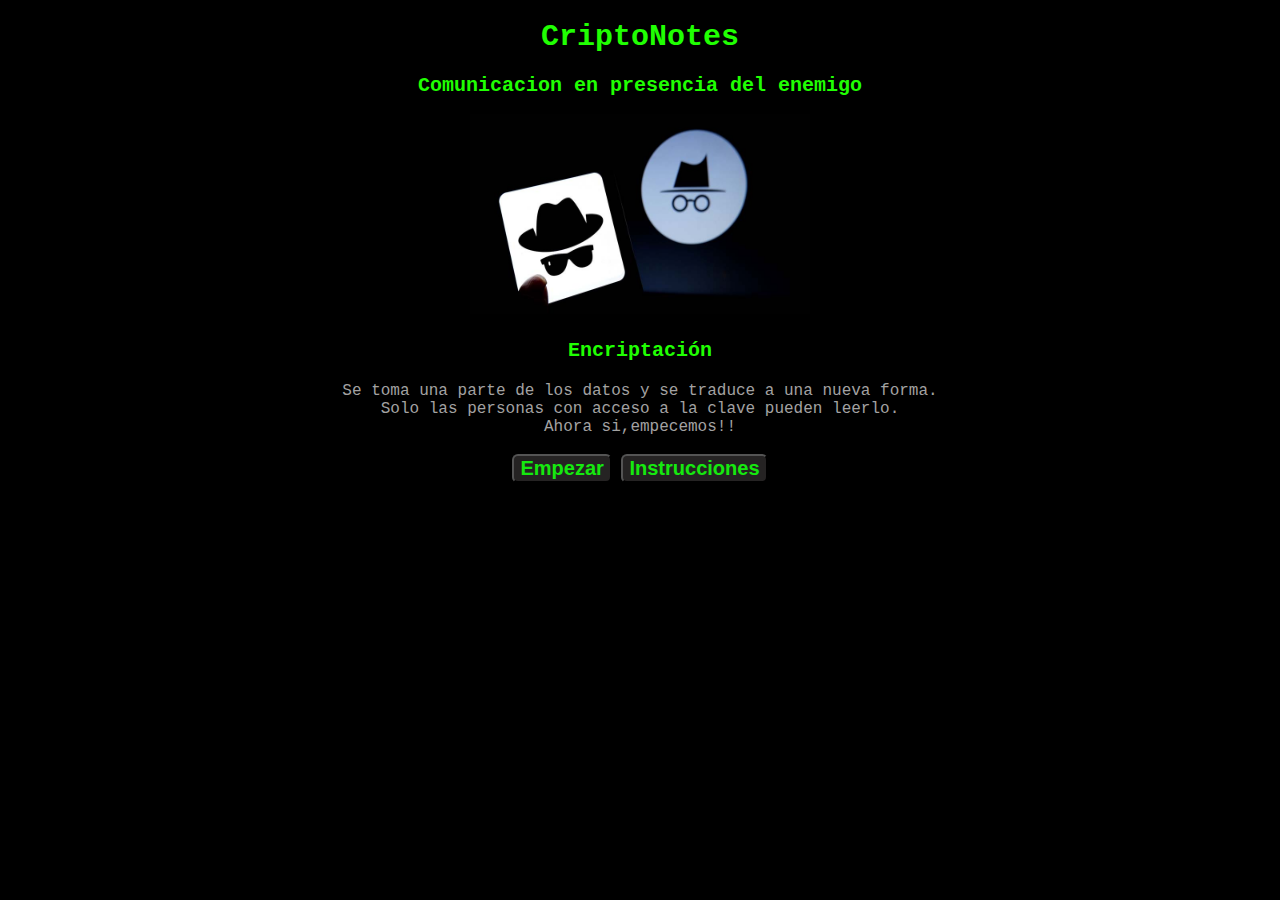
<file: src/index.html>
<!DOCTYPE html>
<html>

<head>
  <meta charset="utf-8">
  <title> caesar Cipher</title>
  <link rel="stylesheet" href="style.css" />
</head>

<body id="pagencripta">
  <h1 id="CriptoNotes">CriptoNotes</h1>
  <div id="inicio">
    <h2 class="titulos">Comunicacion en presencia del enemigo</h2>
  </div>
  <div id="instrucciones">
    <img src="imagenes/incognito2.jpg" width="340" height="200">
    <h3 class="titulos">Encriptación</h3>
    <li> Se toma una parte de los datos y se traduce a una nueva forma.</li>
    <li>Solo las personas con acceso a la clave pueden leerlo.</li>
    <li> Ahora si,empecemos!!  </li><br >
  </div>
  <div id="boton_empezar">
    <button id="empezar" class="bloques  btn">Empezar</button>
    <button type="button" id="pasos" class= "btn">Instrucciones</button>
  </div>
  <div id= "pasosCriptoNotes">
    <p> En el campo de la izquierda ingresa el mensaje que deseas cifrar o descifrar.</p>
    <p>Ingresa tu numero de desplazamiento (Esto es clave para saber como vas a descifrar tu mensaje)</p>
    <p>Selecciona la opcion que deseas.</p>
    <p>Tu mensaje aparecera en el siguente campo.</p>
    <p>Si deseas seguir escribiendo aprieta el boton Clear y empieza denuevo.</p>
   </div>
  <!-- <button id="desencriptar"class="bloques" >Desencriptar</button>-->
  <div id="content" class="bloques">
    <img src="imagenes/anonimo.jpg" width="290" height="150"> <br>
  <div>
    <textarea name="textarea" rows="3" cols="20" id="mensaje" class="contenido" ></textarea>
    <textarea name="textarea" rows="3" cols="20" id="mensaje2" class="contenido"></textarea><br>
  </div>

    <h3 class="botondesplazamiento ">DESPLAZAMIENTO: </h3>
    <div class="botondesplazamiento">
      <p><input type="number" id="desplazamiento" size="5" /></p>
    </div>
    <button type="button" id="cifrar" class="botones">CIFRAR</button>
    <button type="button" id="descifrar" class="botones">DESCIFRAR</button><br><br>
 
    <div><button type="button" id="borrar" class="btn">CLEAR</button></div>
   
    
    <script src="index.js" type="module"></script>
  </div>
  </body>
</html>
</file>
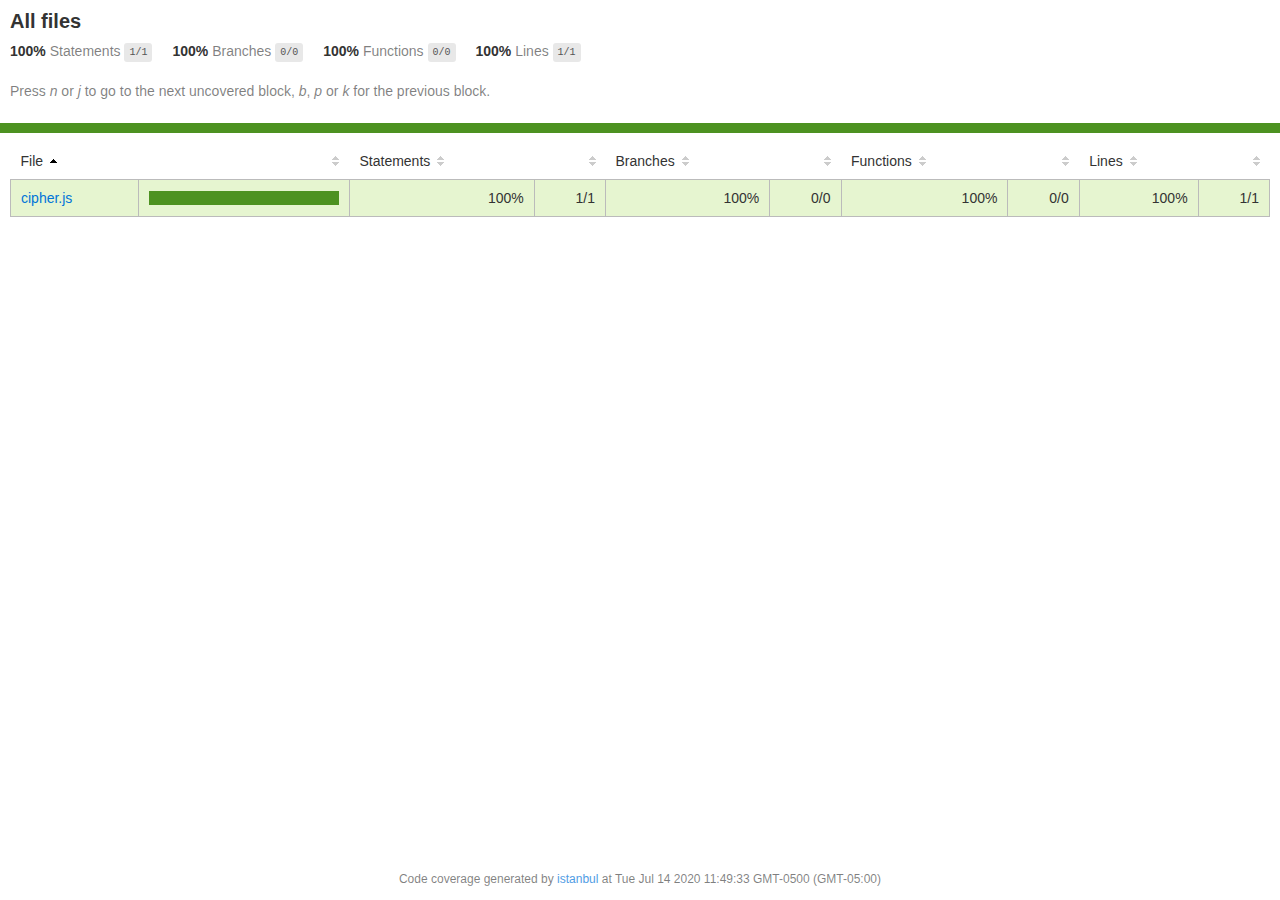
<file: coverage/lcov-report/index.html>
<!doctype html>
<html lang="en">

<head>
    <title>Code coverage report for All files</title>
    <meta charset="utf-8" />
    <link rel="stylesheet" href="prettify.css" />
    <link rel="stylesheet" href="base.css" />
    <meta name="viewport" content="width=device-width, initial-scale=1">
    <style type='text/css'>
        .coverage-summary .sorter {
            background-image: url(sort-arrow-sprite.png);
        }
    </style>
</head>
    
<body>
<div class='wrapper'>
    <div class='pad1'>
        <h1>All files</h1>
        <div class='clearfix'>
            
            <div class='fl pad1y space-right2'>
                <span class="strong">100% </span>
                <span class="quiet">Statements</span>
                <span class='fraction'>1/1</span>
            </div>
        
            
            <div class='fl pad1y space-right2'>
                <span class="strong">100% </span>
                <span class="quiet">Branches</span>
                <span class='fraction'>0/0</span>
            </div>
        
            
            <div class='fl pad1y space-right2'>
                <span class="strong">100% </span>
                <span class="quiet">Functions</span>
                <span class='fraction'>0/0</span>
            </div>
        
            
            <div class='fl pad1y space-right2'>
                <span class="strong">100% </span>
                <span class="quiet">Lines</span>
                <span class='fraction'>1/1</span>
            </div>
        
            
        </div>
        <p class="quiet">
            Press <em>n</em> or <em>j</em> to go to the next uncovered block, <em>b</em>, <em>p</em> or <em>k</em> for the previous block.
        </p>
    </div>
    <div class='status-line high'></div>
    <div class="pad1">
<table class="coverage-summary">
<thead>
<tr>
   <th data-col="file" data-fmt="html" data-html="true" class="file">File</th>
   <th data-col="pic" data-type="number" data-fmt="html" data-html="true" class="pic"></th>
   <th data-col="statements" data-type="number" data-fmt="pct" class="pct">Statements</th>
   <th data-col="statements_raw" data-type="number" data-fmt="html" class="abs"></th>
   <th data-col="branches" data-type="number" data-fmt="pct" class="pct">Branches</th>
   <th data-col="branches_raw" data-type="number" data-fmt="html" class="abs"></th>
   <th data-col="functions" data-type="number" data-fmt="pct" class="pct">Functions</th>
   <th data-col="functions_raw" data-type="number" data-fmt="html" class="abs"></th>
   <th data-col="lines" data-type="number" data-fmt="pct" class="pct">Lines</th>
   <th data-col="lines_raw" data-type="number" data-fmt="html" class="abs"></th>
</tr>
</thead>
<tbody><tr>
	<td class="file high" data-value="cipher.js"><a href="cipher.js.html">cipher.js</a></td>
	<td data-value="100" class="pic high">
	<div class="chart"><div class="cover-fill cover-full" style="width: 100%"></div><div class="cover-empty" style="width: 0%"></div></div>
	</td>
	<td data-value="100" class="pct high">100%</td>
	<td data-value="1" class="abs high">1/1</td>
	<td data-value="100" class="pct high">100%</td>
	<td data-value="0" class="abs high">0/0</td>
	<td data-value="100" class="pct high">100%</td>
	<td data-value="0" class="abs high">0/0</td>
	<td data-value="100" class="pct high">100%</td>
	<td data-value="1" class="abs high">1/1</td>
	</tr>

</tbody>
</table>
</div>
                <div class='push'></div><!-- for sticky footer -->
            </div><!-- /wrapper -->
            <div class='footer quiet pad2 space-top1 center small'>
                Code coverage generated by
                <a href="https://istanbul.js.org/" target="_blank">istanbul</a>
                at Tue Jul 14 2020 11:49:33 GMT-0500 (GMT-05:00)
            </div>
        </div>
        <script src="prettify.js"></script>
        <script>
            window.onload = function () {
                prettyPrint();
            };
        </script>
        <script src="sorter.js"></script>
        <script src="block-navigation.js"></script>
    </body>
</html>
</file>
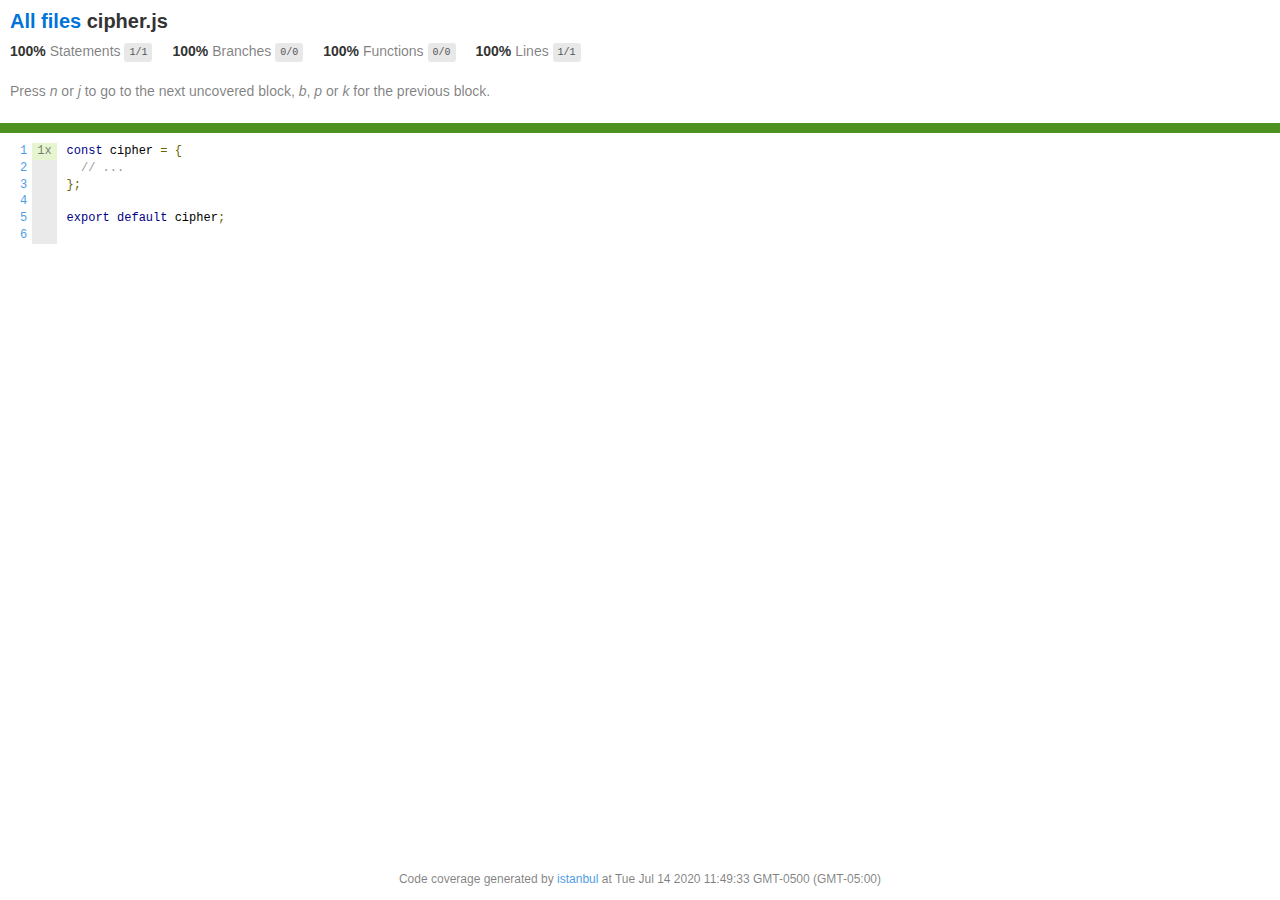
<file: coverage/lcov-report/cipher.js.html>
<!doctype html>
<html lang="en">

<head>
    <title>Code coverage report for cipher.js</title>
    <meta charset="utf-8" />
    <link rel="stylesheet" href="prettify.css" />
    <link rel="stylesheet" href="base.css" />
    <meta name="viewport" content="width=device-width, initial-scale=1">
    <style type='text/css'>
        .coverage-summary .sorter {
            background-image: url(sort-arrow-sprite.png);
        }
    </style>
</head>
    
<body>
<div class='wrapper'>
    <div class='pad1'>
        <h1><a href="index.html">All files</a> cipher.js</h1>
        <div class='clearfix'>
            
            <div class='fl pad1y space-right2'>
                <span class="strong">100% </span>
                <span class="quiet">Statements</span>
                <span class='fraction'>1/1</span>
            </div>
        
            
            <div class='fl pad1y space-right2'>
                <span class="strong">100% </span>
                <span class="quiet">Branches</span>
                <span class='fraction'>0/0</span>
            </div>
        
            
            <div class='fl pad1y space-right2'>
                <span class="strong">100% </span>
                <span class="quiet">Functions</span>
                <span class='fraction'>0/0</span>
            </div>
        
            
            <div class='fl pad1y space-right2'>
                <span class="strong">100% </span>
                <span class="quiet">Lines</span>
                <span class='fraction'>1/1</span>
            </div>
        
            
        </div>
        <p class="quiet">
            Press <em>n</em> or <em>j</em> to go to the next uncovered block, <em>b</em>, <em>p</em> or <em>k</em> for the previous block.
        </p>
    </div>
    <div class='status-line high'></div>
    <pre><table class="coverage">
<tr><td class="line-count quiet"><a name='L1'></a><a href='#L1'>1</a>
<a name='L2'></a><a href='#L2'>2</a>
<a name='L3'></a><a href='#L3'>3</a>
<a name='L4'></a><a href='#L4'>4</a>
<a name='L5'></a><a href='#L5'>5</a>
<a name='L6'></a><a href='#L6'>6</a></td><td class="line-coverage quiet"><span class="cline-any cline-yes">1x</span>
<span class="cline-any cline-neutral">&nbsp;</span>
<span class="cline-any cline-neutral">&nbsp;</span>
<span class="cline-any cline-neutral">&nbsp;</span>
<span class="cline-any cline-neutral">&nbsp;</span>
<span class="cline-any cline-neutral">&nbsp;</span></td><td class="text"><pre class="prettyprint lang-js">const cipher = {
  // ...
};
&nbsp;
export default cipher;
&nbsp;</pre></td></tr></table></pre>

                <div class='push'></div><!-- for sticky footer -->
            </div><!-- /wrapper -->
            <div class='footer quiet pad2 space-top1 center small'>
                Code coverage generated by
                <a href="https://istanbul.js.org/" target="_blank">istanbul</a>
                at Tue Jul 14 2020 11:49:33 GMT-0500 (GMT-05:00)
            </div>
        </div>
        <script src="prettify.js"></script>
        <script>
            window.onload = function () {
                prettyPrint();
            };
        </script>
        <script src="sorter.js"></script>
        <script src="block-navigation.js"></script>
    </body>
</html>
</file>
<file: src/style.css>
#pagencripta{
    background-color: black;
    font-family: 'Courier New', Courier, monospace;
    text-align: center;
    color: rgb(173, 173, 173);
    
}
#CriptoNotes{
    font-family: 'Courier New', Courier, monospace;
    color:#20ff02;
    font-size: 30px;
    font-weight: 30px;
}
#pasosCriptoNotes{
    display: none;
}

.contenido{
    float: left;
    text-align: center;
    margin-left: 200px;
    margin-right: 10px;
    background-color: rgb(26, 22, 22);
    color: rgb(0, 209, 0);
    border-radius: 5px;
    padding: 20px;
    font-weight: 400;
    font-size: 30px;
}
.btn{
    float: center;
    clear: both;
    font-weight: 600;
    font-size: 20px;
    color:rgb(22, 233, 15);
    background-color: #252323;
    border-radius: 6px;
    
  
    

}
.botondesplazamiento{
    float: none;
    clear: both;
    color:rgb(22, 233, 15);
    
}

.botones{
    float: left;
    text-align: center;
    margin-left: 390px; 
    padding: 5px;
    font-weight: 600;
    font-size: 20px;
    color:rgb(56, 207, 10);
    background-color: hsl(0, 3%, 14%);
    border-radius: 6px;
    
}
#instrucciones{
    font-family: 'Courier New', Courier, monospace;
    color: rgb(163, 162, 162);
}
.titulos{
    font-family: 'Courier New', Courier, monospace;
    color:#20ff02;
    font-size: 20px;
    font-weight: 1px;
    
}
ul{
    font-family: 'Courier New', Courier, monospace;
    font-size: 15px;
    font-weight: 5px;
    text-align: center;
}

#content {
    font-family: -apple-system, BlinkMacSystemFont, 'Segoe UI', Roboto, Oxygen, Ubuntu, Cantarell, 'Open Sans', 'Helvetica Neue', sans-serif;  
    display: none;
    text-align: center;
}
</file>
<file: coverage/lcov-report/prettify.css>
.pln{color:#000}@media screen{.str{color:#080}.kwd{color:#008}.com{color:#800}.typ{color:#606}.lit{color:#066}.pun,.opn,.clo{color:#660}.tag{color:#008}.atn{color:#606}.atv{color:#080}.dec,.var{color:#606}.fun{color:red}}@media print,projection{.str{color:#060}.kwd{color:#006;font-weight:bold}.com{color:#600;font-style:italic}.typ{color:#404;font-weight:bold}.lit{color:#044}.pun,.opn,.clo{color:#440}.tag{color:#006;font-weight:bold}.atn{color:#404}.atv{color:#060}}pre.prettyprint{padding:2px;border:1px solid #888}ol.linenums{margin-top:0;margin-bottom:0}li.L0,li.L1,li.L2,li.L3,li.L5,li.L6,li.L7,li.L8{list-style-type:none}li.L1,li.L3,li.L5,li.L7,li.L9{background:#eee}
</file>
<file: coverage/lcov-report/base.css>
body, html {
  margin:0; padding: 0;
  height: 100%;
}
body {
    font-family: Helvetica Neue, Helvetica, Arial;
    font-size: 14px;
    color:#333;
}
.small { font-size: 12px; }
*, *:after, *:before {
  -webkit-box-sizing:border-box;
     -moz-box-sizing:border-box;
          box-sizing:border-box;
  }
h1 { font-size: 20px; margin: 0;}
h2 { font-size: 14px; }
pre {
    font: 12px/1.4 Consolas, "Liberation Mono", Menlo, Courier, monospace;
    margin: 0;
    padding: 0;
    -moz-tab-size: 2;
    -o-tab-size:  2;
    tab-size: 2;
}
a { color:#0074D9; text-decoration:none; }
a:hover { text-decoration:underline; }
.strong { font-weight: bold; }
.space-top1 { padding: 10px 0 0 0; }
.pad2y { padding: 20px 0; }
.pad1y { padding: 10px 0; }
.pad2x { padding: 0 20px; }
.pad2 { padding: 20px; }
.pad1 { padding: 10px; }
.space-left2 { padding-left:55px; }
.space-right2 { padding-right:20px; }
.center { text-align:center; }
.clearfix { display:block; }
.clearfix:after {
  content:'';
  display:block;
  height:0;
  clear:both;
  visibility:hidden;
  }
.fl { float: left; }
@media only screen and (max-width:640px) {
  .col3 { width:100%; max-width:100%; }
  .hide-mobile { display:none!important; }
}

.quiet {
  color: #7f7f7f;
  color: rgba(0,0,0,0.5);
}
.quiet a { opacity: 0.7; }

.fraction {
  font-family: Consolas, 'Liberation Mono', Menlo, Courier, monospace;
  font-size: 10px;
  color: #555;
  background: #E8E8E8;
  padding: 4px 5px;
  border-radius: 3px;
  vertical-align: middle;
}

div.path a:link, div.path a:visited { color: #333; }
table.coverage {
  border-collapse: collapse;
  margin: 10px 0 0 0;
  padding: 0;
}

table.coverage td {
  margin: 0;
  padding: 0;
  vertical-align: top;
}
table.coverage td.line-count {
    text-align: right;
    padding: 0 5px 0 20px;
}
table.coverage td.line-coverage {
    text-align: right;
    padding-right: 10px;
    min-width:20px;
}

table.coverage td span.cline-any {
    display: inline-block;
    padding: 0 5px;
    width: 100%;
}
.missing-if-branch {
    display: inline-block;
    margin-right: 5px;
    border-radius: 3px;
    position: relative;
    padding: 0 4px;
    background: #333;
    color: yellow;
}

.skip-if-branch {
    display: none;
    margin-right: 10px;
    position: relative;
    padding: 0 4px;
    background: #ccc;
    color: white;
}
.missing-if-branch .typ, .skip-if-branch .typ {
    color: inherit !important;
}
.coverage-summary {
  border-collapse: collapse;
  width: 100%;
}
.coverage-summary tr { border-bottom: 1px solid #bbb; }
.keyline-all { border: 1px solid #ddd; }
.coverage-summary td, .coverage-summary th { padding: 10px; }
.coverage-summary tbody { border: 1px solid #bbb; }
.coverage-summary td { border-right: 1px solid #bbb; }
.coverage-summary td:last-child { border-right: none; }
.coverage-summary th {
  text-align: left;
  font-weight: normal;
  white-space: nowrap;
}
.coverage-summary th.file { border-right: none !important; }
.coverage-summary th.pct { }
.coverage-summary th.pic,
.coverage-summary th.abs,
.coverage-summary td.pct,
.coverage-summary td.abs { text-align: right; }
.coverage-summary td.file { white-space: nowrap;  }
.coverage-summary td.pic { min-width: 120px !important;  }
.coverage-summary tfoot td { }

.coverage-summary .sorter {
    height: 10px;
    width: 7px;
    display: inline-block;
    margin-left: 0.5em;
    background: url(sort-arrow-sprite.png) no-repeat scroll 0 0 transparent;
}
.coverage-summary .sorted .sorter {
    background-position: 0 -20px;
}
.coverage-summary .sorted-desc .sorter {
    background-position: 0 -10px;
}
.status-line {  height: 10px; }
/* yellow */
.cbranch-no { background: yellow !important; color: #111; }
/* dark red */
.red.solid, .status-line.low, .low .cover-fill { background:#C21F39 }
.low .chart { border:1px solid #C21F39 }
.highlighted,
.highlighted .cstat-no, .highlighted .fstat-no, .highlighted .cbranch-no{
  background: #C21F39 !important;
}
/* medium red */
.cstat-no, .fstat-no, .cbranch-no, .cbranch-no { background:#F6C6CE }
/* light red */
.low, .cline-no { background:#FCE1E5 }
/* light green */
.high, .cline-yes { background:rgb(230,245,208) }
/* medium green */
.cstat-yes { background:rgb(161,215,106) }
/* dark green */
.status-line.high, .high .cover-fill { background:rgb(77,146,33) }
.high .chart { border:1px solid rgb(77,146,33) }
/* dark yellow (gold) */
.status-line.medium, .medium .cover-fill { background: #f9cd0b; }
.medium .chart { border:1px solid #f9cd0b; }
/* light yellow */
.medium { background: #fff4c2; }

.cstat-skip { background: #ddd; color: #111; }
.fstat-skip { background: #ddd; color: #111 !important; }
.cbranch-skip { background: #ddd !important; color: #111; }

span.cline-neutral { background: #eaeaea; }

.coverage-summary td.empty {
    opacity: .5;
    padding-top: 4px;
    padding-bottom: 4px;
    line-height: 1;
    color: #888;
}

.cover-fill, .cover-empty {
  display:inline-block;
  height: 12px;
}
.chart {
  line-height: 0;
}
.cover-empty {
    background: white;
}
.cover-full {
    border-right: none !important;
}
pre.prettyprint {
    border: none !important;
    padding: 0 !important;
    margin: 0 !important;
}
.com { color: #999 !important; }
.ignore-none { color: #999; font-weight: normal; }

.wrapper {
  min-height: 100%;
  height: auto !important;
  height: 100%;
  margin: 0 auto -48px;
}
.footer, .push {
  height: 48px;
}
</file>
